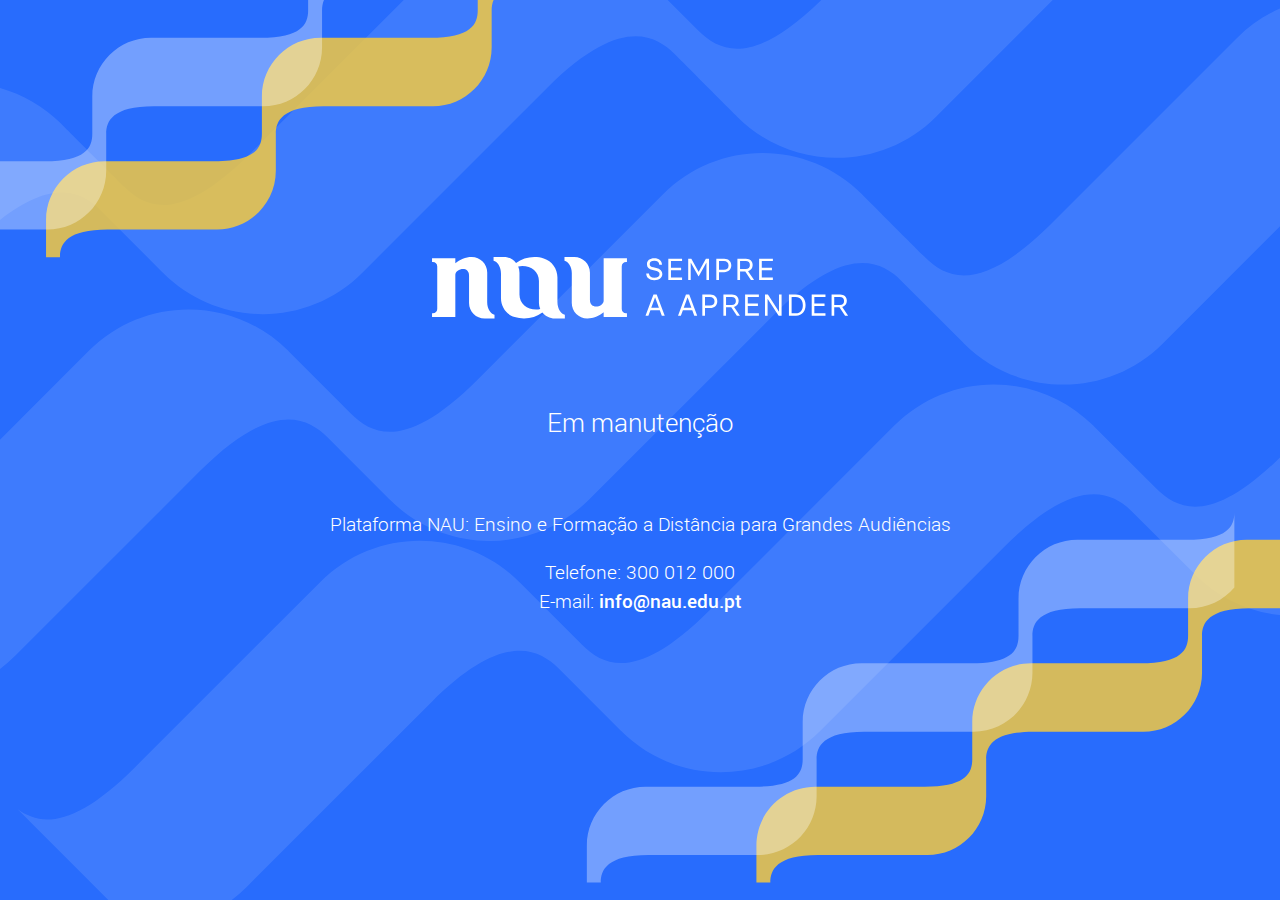
<file: index.html>
<!doctype html>
<html lang="pt">

<head>
    <meta charset="utf-8" />
    <meta name="format-detection" content="telephone=no">
    <title>NAU: Em manutenção</title>
    <link rel="stylesheet" href="styles.css" />
</head>

<body>

    <section>
        <h1>NAU: Sempre a aprender</h1>
        <h2>Em manutenção</h2>
        <p>Plataforma NAU: Ensino e Formação a Distância para Grandes Audiências</p>
        <p>
            <ul>
                <li>Telefone: 300 012 000</li>
                <li>E-mail: <a href="mailto:info@nau.edu.pt">info@nau.edu.pt</a></li>
            </ul>
        </p>
    </section>

</body>

</html>
</file>
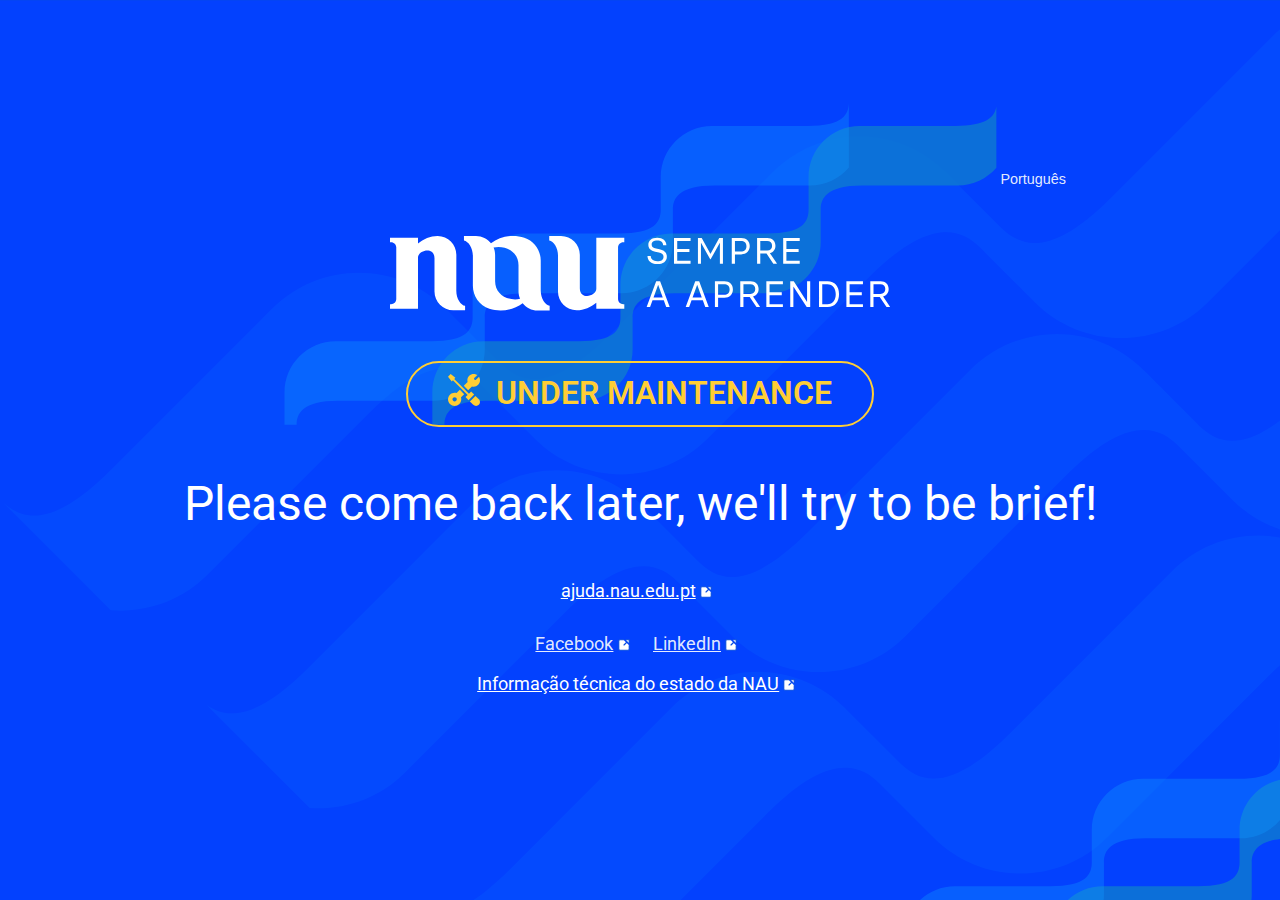
<file: maintenance-site/index.html>
<!doctype html>
<html lang="pt">

<head>
    <meta charset="utf-8" />
    <meta name="format-detection" content="telephone=no">
    <title>NAU: Em manutenção</title>
    <!-- no favicon -->
    <link rel="icon" href="data:;base64,iVBORw0KGgo=">
    <link rel="preconnect" href="https://fonts.gstatic.com">
    <link href="https://fonts.googleapis.com/css2?family=Roboto:wght@400;700&display=swap" rel="stylesheet">
</head>

<script>
    // stores the current language
    let currentLanguage = null;

    // feature toggle. shows or hides the operation details
    const showOpDetails = false;

    const intlTranslations = {
        en: {
            title: "Under maintenance",
            shortmessage: "Please come back later, we'll try to be brief!",
            // shortmessage: 'The NAU is undergoing scheduled maintenance.<br>We promise it will be quick!',
            esttime: "Estimated time",
            // esttime: "From 15:00 on 2025-01-28 and 24:00 on the same day - mainland Portugal time.",
            message: "For additional information, please check out our user knowledge base at",
            langchangemessage: "Mudar língua para Português",
            technicalinfo: "Informação técnica do estado da NAU",
        },
        pt: {
            title: 'Em manutenção',
            shortmessage: "Por favor volte mais tarde, tentaremos ser breves.",
            // shortmessage: 'A NAU encontra-se em manutenção programada.<br>Prometemos que será rápido!',
            esttime: "Tempo estimado",
            // esttime: "Entre as 15:00 do dia 2025-01-28 até às 24:00 do próprio dia - hora de Portugal continental.",
            message: "Para informações adicionais por favor o site de ajuda ao utilizador em",
            langchangemessage: "Change language to English",
            technicalinfo: "Technical information on the state of the NAU",
        }
    };

    const intlElements = ['maintenance-title', 'maintenance-shortmessage', 'maintenance-esttime', 'maintenance-message', 'maintenance-technicalinfo'];

    function transformToSupportedLanguage(lang) {
        const primaryLang = lang.split('-')[0];
        const supportedLangs = Object.keys(intlTranslations);
        return supportedLangs.includes(primaryLang) ? primaryLang : supportedLangs[0];
    }

    function getCookieValue() {
        const cookieLang = decodeURIComponent(document.cookie).split(';').find(cookie => cookie.includes('nau-language-preference'));
        return cookieLang ? cookieLang.split('=')[1] : null;
    }

    function setLanguage(lang) {
        const newLang = transformToSupportedLanguage(lang);
        currentLanguage = newLang;

        document.documentElement.setAttribute('lang', newLang);
        document.title = `NAU: ${intlTranslations[newLang]['title']}`;
        document.getElementById('changeLang').ariaLabel = intlTranslations[newLang]['langchangemessage'];

        intlElements.forEach(function (element) {
            let el = document.getElementById(element);
            el.innerHTML = intlTranslations[newLang][element.split('-')[1]];
        });

    }

    function displayOpDetails() {
        const opDetails = document.getElementById('op-details');
        if (showOpDetails) {
            opDetails.classList.remove('hide');
        } else {
            opDetails.classList.add('hide');
        }
    }

    document.addEventListener("DOMContentLoaded", function () {
        setLanguage(getCookieValue() || navigator.language);

        displayOpDetails();

        const languageSwitcher = document.getElementById('changeLang');

        languageSwitcher.addEventListener('click', function (element) {
            element.preventDefault();
            element.currentTarget.innerHTML = currentLanguage == 'pt' ? 'Português' : 'English';
            let newLanguage = currentLanguage == 'pt' ? 'en' : 'pt';
            setLanguage(newLanguage);
        });
    });
</script>

<style>
    :root {
        --bg-color: #FFF;
        --text-color: #4E4E4E;
        --email-color: white;
        --bg-color-alt: #286cfd;
        --font-size: 62.5%;
        --icon-external: url("[data-uri]");
    }

    body {
        font-family: 'Roboto', Verdana, Geneva, Tahoma, sans-serif;
        background-size: cover;
        background-position: center center;
        background: rgb(7, 76, 225);
        background-image: url("data:image/svg+xml,%3Csvg width='1900' height='1010' style='isolation:isolate' viewBox='0 0 1878.609 998.374' xmlns='http://www.w3.org/2000/svg'%3E%3Cdefs%3E%3CclipPath id='a'%3E%3Crect width='1878.6' height='998.37'/%3E%3C/clipPath%3E%3C/defs%3E%3Cg clip-path='url(%23a)'%3E%3Crect width='1878.6' height='998.37' fill='%23286cfd'/%3E%3Cg fill='%23fff' opacity='.1' style='mix-blend-mode:linear_light'%3E%3Cpath d='m306.12 798.76c33.889 2.451 68.615-9.265 94.499-35.149l159.64-159.64c60.223-60.223 91.302-47.39 109.49-29.199l53.16 53.16 0.953 0.952c47.288 47.289 124.09 47.289 171.38 0l159.64-159.64c60.223-60.223 91.303-47.39 109.49-29.199l53.16 53.16 0.952 0.952c47.289 47.289 124.09 47.289 171.38 0l159.64-159.64c60.223-60.223 91.303-47.39 109.49-29.199l20.312-20.312s-35.07-35.069-53.16-53.16l-0.952-0.952c-47.289-47.288-124.09-47.288-171.38 0l-159.64 159.64c-59.362 59.362-88.809 49.882-109.49 29.198 0 0-35.07-35.069-53.16-53.16l-0.952-0.952c-47.289-47.288-124.09-47.288-171.38 0l-159.64 159.64c-59.362 59.362-88.81 49.882-109.49 29.198l-53.16-53.16-0.952-0.952c-47.289-47.288-124.09-47.288-171.38 0l-159.64 159.64c-51.875 51.875-80.906 51.179-101.21 36.375l102.4 102.4z'/%3E%3Cpath d='m505.41 998.06c33.889 2.451 68.615-9.265 94.498-35.149l159.64-159.64c60.223-60.223 91.303-47.389 109.49-29.198l53.16 53.16 0.952 0.952c47.289 47.289 124.09 47.289 171.38 0l159.64-159.64c60.223-60.223 91.302-47.389 109.49-29.198l53.16 53.16 0.953 0.952c47.288 47.289 124.09 47.289 171.38 0l159.64-159.64c60.223-60.223 91.303-47.389 109.49-29.198l20.312-20.312-53.16-53.16-0.953-0.952c-47.288-47.289-124.09-47.289-171.38 0l-159.64 159.64c-59.362 59.362-88.81 49.882-109.49 29.198l-53.16-53.16-0.952-0.952c-47.289-47.289-124.09-47.289-171.38 0l-159.64 159.64c-59.363 59.362-88.81 49.882-109.49 29.198l-53.16-53.16-0.952-0.952c-47.289-47.289-124.09-47.289-171.38 0l-159.64 159.64c-51.875 51.875-80.905 51.178-101.21 36.374l102.4 102.4z'/%3E%3Cpath d='m109.48 603.23c34.269 2.82 69.513-8.865 95.703-35.055l159.64-159.64c60.223-60.223 91.303-47.389 109.49-29.198l53.16 53.16 0.952 0.952c47.288 47.288 124.09 47.288 171.38 0l159.64-159.64c60.223-60.223 91.303-47.389 109.49-29.198 0 0 35.07 35.069 53.16 53.16l0.952 0.952c47.289 47.288 124.09 47.288 171.38 0l159.64-159.64c60.223-60.223 91.303-47.389 109.49-29.198l20.312-20.312s-35.069-35.07-53.16-53.16l-0.952-0.952c-47.288-47.289-124.09-47.289-171.38-1e-3l-159.64 159.64c-59.363 59.363-88.81 49.883-109.49 29.199l-53.16-53.16-0.952-0.953c-47.289-47.288-124.09-47.288-171.38 1e-3l-159.64 159.64c-59.362 59.363-88.81 49.883-109.49 29.199 0 0-35.069-35.07-53.16-53.16l-0.952-0.952c-47.288-47.289-124.09-47.289-171.38 0l-159.64 159.64c-59.362 59.363-88.81 49.883-109.49 29.199l109.48 109.48z'/%3E%3C/g%3E%3Cpath d='m1597.3 704.81c-9.291 10.74-23.017 17.54-38.316 17.54h-94.361c-35.597 0-40.989 12.979-40.989 23.731v31.422 0.563c0 27.952-22.699 50.651-50.651 50.651h-94.36c-35.597 0-40.99 12.978-40.99 23.731v31.422 0.563c0 27.952-22.699 50.651-50.651 50.651h-94.36c-35.597 0-40.99 12.978-40.99 23.73h-12.006v-31.422-0.563c0-27.951 22.699-50.65 50.651-50.65h94.36c35.088 0 40.99-11.505 40.99-23.731v-31.422-0.563c0-27.952 22.699-50.651 50.651-50.651h94.36c35.088 0 40.99-11.505 40.99-23.731v-31.422-0.563c0-27.952 22.699-50.651 50.651-50.651h94.36c30.663 0 39.037-8.785 40.661-19.16v60.525z' fill='%23ffce35' fill-opacity='.8'/%3E%3Cpath d='m1451.5 704.42c-9.294 10.962-23.164 17.924-38.644 17.924h-94.361c-35.597 0-40.989 12.979-40.989 23.731v31.422 0.563c0 27.952-22.7 50.651-50.651 50.651h-94.361c-35.597 0-40.989 12.978-40.989 23.731v31.422 0.563c0 27.952-22.7 50.651-50.651 50.651h-94.361c-35.597 0-40.989 12.978-40.989 23.73h-12.006v-31.422-0.563c0-27.951 22.699-50.65 50.65-50.65h94.361c35.088 0 40.989-11.505 40.989-23.731v-31.422-0.563c0-27.952 22.699-50.651 50.651-50.651h94.361c35.088 0 40.989-11.505 40.989-23.731v-31.422-0.563c0-27.952 22.699-50.651 50.651-50.651h94.361c35.088 0 40.989-11.504 40.989-23.73v64.711z' fill='%23fff' fill-opacity='.35'/%3E%3Cpath d='m985.14 165.81c-9.291 10.74-23.017 17.54-38.316 17.54h-94.361c-35.597 0-40.989 12.979-40.989 23.731v31.422 0.563c0 27.952-22.699 50.651-50.651 50.651h-94.361c-35.597 0-40.989 12.978-40.989 23.731v31.422 0.563c0 27.952-22.699 50.651-50.651 50.651h-94.361c-35.597 0-40.989 12.978-40.989 23.73h-12.006v-31.422-0.563c0-27.951 22.699-50.65 50.651-50.65h94.36c35.088 0 40.99-11.505 40.99-23.731v-31.422-0.563c0-27.952 22.699-50.651 50.65-50.651h94.361c35.088 0 40.99-11.505 40.99-23.731v-31.422-0.563c0-27.952 22.699-50.651 50.65-50.651h94.361c30.662 0 39.036-8.785 40.661-19.16v60.525z' fill='%23ffce35' fill-opacity='.8'/%3E%3Cpath d='m839.31 165.42c-9.294 10.962-23.164 17.924-38.645 17.924h-94.36c-35.597 0-40.99 12.979-40.99 23.731v31.422 0.563c0 27.952-22.699 50.651-50.651 50.651h-94.36c-35.597 0-40.99 12.978-40.99 23.731v31.422 0.563c0 27.952-22.699 50.651-50.65 50.651h-94.361c-35.597 0-40.99 12.978-40.99 23.73h-12.006v-31.422-0.563c0-27.951 22.699-50.65 50.651-50.65h94.361c35.088 0 40.989-11.505 40.989-23.731v-31.422-0.563c0-27.952 22.699-50.651 50.651-50.651h94.361c35.088 0 40.989-11.505 40.989-23.731v-31.422-0.563c0-27.952 22.699-50.651 50.651-50.651h94.361c35.088 0 40.989-11.504 40.989-23.73v64.711z' fill='%23fff' fill-opacity='.35'/%3E%3C/g%3E%3C/svg%3E");
        background-blend-mode: overlay;
        font-size: var(--font-size);
        color: var(--bg-color);
        display: flex;
        justify-content: center;
        align-items: center;
        margin: 0;
        padding: 0;
        height: 98vh;
    }

    .container {
        text-align: center;
        max-width: 1180px;
    }

    @media (min-width: 1020px) {
        section {
            min-width: 960px;
        }
    }

    .logo {
        max-width: 500px;
        display: inline-block;
        margin: 3rem 1rem;
    }

    .message {
        font-size: 3rem;
    }

    h1 {
        display: flex;
        justify-content: center;
        font-size: 2rem;
        text-transform: uppercase;
        font-weight: 600;
        color: #ffce35;
        border: 2px solid #ffce35;
        max-width: 400px;
        border-radius: 50px;
        padding: 0.1em 1em;
        margin: 0 auto;
    }

    h1 span {
        margin: 0.5rem;
    }

    #op-details {
        background-color: rgba(255, 255, 255, 0.9);
        display: inline-block;
        color: var(--bg-color-alt);
        padding: 1.5rem 3rem;
        border-radius: 15px;
        box-shadow: 0px 5px 12px #0639a8;
        font-size: 1.5rem;
    }

    .hide {
        display: none !important;
    }

    .contacts {
        font-size: 0.9rem;
        color: var(--text-color);
    }

    .contacts a {
        color: var(--text-color);
    }

    .contacts a:hover {
        color: var(--text-color);
        text-decoration-color: var(--bg-color-alt);
    }

    .website {
        font-size: 1.15rem;
        color: var(--email-color);
    }

    .website a {
        color: var(--email-color);
    }

    .email,
    .status {
        font-size: 1.15rem;
        color: var(--email-color);
    }

    .email a,
    .status a {
        color: var(--email-color);
    }

    .email a:hover,
    .status a:hover {
        color: #ffce35;
        text-decoration-color: #ffce35;
    }

    .social {
        width: 100%;
        display: flex;
        justify-content: center;
        margin-block-start: 2rem;
    }

    .social ul {
        list-style: none;
        padding: 0;
        margin: 0;
        display: flex;
        justify-content: center;
    }

    .social a {
        font-size: 1.15rem;
        padding: 1rem 0.5rem;
        color: rgba(255, 255, 255, 0.9);
    }

    .status a:after,
    .website a:after,
    .social a:after {
        content: '';
        margin-inline: 0.2rem 0.4rem;
        background-repeat: no-repeat;
        background-size: 14px 14px;
        display: inline-block;
        vertical-align: middle;
        width: 14px;
        height: 14px;
        background-image: var(--icon-external);
        color: white;
    }

    .social a:hover {
        color: #ffce35;
    }

    .lang-options {
        text-align: right;
        padding: 0 3rem;
    }

    .change-lang-link {
        font-size: 0.9rem;
        cursor: pointer;
        background: none;
        border: none;
        color: rgba(255, 255, 255, 0.9);
    }

    .change-lang-link:hover {
        color: #ffce35;
        text-decoration: underline;
    }
</style>

<body>
    <div class="container" aria-live="polite">
        <div class="lang-options">
            <button id="changeLang" class="change-lang-link" aria-label="Mudar língua para Português">Português</button>
        </div>
        <section>
            <span class="logo">
                <svg style="isolation:isolate" viewBox="0 0 500 75" xmlns="http://www.w3.org/2000/svg" width="500"
                    title="Logo da plataforma NAU">
                    <path
                        d="m257.47 20.014h3.281c0.181 3.194 2.429 5.151 6.478 5.151 4.092 0 6.295-1.463 6.295-4.499 0-2.496-1.799-3.598-4.586-4.182l-3.756-0.811c-4.453-0.943-6.837-3.013-6.837-6.947 0-4.34 3.239-7.063 8.929-7.063 5.51 0 9.13 3.081 9.153 7.648h-3.284c-0.158-2.79-1.98-4.702-5.959-4.702-3.307 0-5.509 1.214-5.509 4.117 0 2.09 1.663 3.237 4.385 3.821l3.485 0.743c4.79 0.991 7.309 3.465 7.309 7.399 0 4.588-3.689 7.399-9.625 7.399-6.252 0-9.604-3.217-9.759-8.074zm26.557-18.012h16.551v2.946h-13.357v8.051h12.211v2.945h-12.211v8.905h13.357v2.902h-16.551v-25.749zm23.905 0h3.778l8.681 15.696h0.156l8.681-15.696h3.71v25.749h-3.058v-20.646h-0.158l-9.108 16.238h-0.381l-9.107-16.348h-0.158v20.756h-3.036v-25.749zm33.823 0h9.489c5.263 0 8.5 3.35 8.5 8.117 0 4.925-3.305 8.276-8.5 8.276h-6.298v9.334h-3.191v-25.727zm9.084 13.471c3.576 0 5.6-1.867 5.6-5.332 0-3.304-2.137-5.216-5.6-5.216h-5.893v10.548h5.893zm35.959 11.894v0.362h-3.485l-6.77-10.189h-6.252v10.189h-3.194v-25.727h10.187c5.263 0 8.164 3.35 8.164 7.713 0 3.823-2.203 6.475-5.555 7.421l6.905 10.231zm-16.507-12.75h6.814c3.237 0 4.993-1.776 4.993-4.857 0-3.013-1.776-4.812-4.993-4.812h-6.814v9.669zm22.892-12.615h16.551v2.946h-13.335v8.051h12.211v2.945h-12.211v8.905h13.335v2.902h-16.551v-25.749zm-113.56 68.722v0.361h-3.418l-2.428-6.723h-11.245l-2.452 6.723h-3.349v-0.361l9.444-25.365h3.936l9.512 25.365zm-6.88-9.243l-4.521-12.569h-0.158l-4.519 12.569h9.198zm45.919 9.243v0.361h-3.418l-2.428-6.723h-11.245l-2.429 6.723h-3.349v-0.361l9.443-25.365h3.937l9.489 25.365zm-6.88-9.243l-4.521-12.569h-0.158l-4.519 12.569h9.198zm13.132-16.145h9.491c5.261 0 8.5 3.35 8.5 8.119 0 4.923-3.306 8.275-8.5 8.275h-6.297v9.333h-3.194v-25.727zm9.085 13.471c3.575 0 5.6-1.867 5.6-5.332 0-3.304-2.136-5.216-5.6-5.216h-5.891v10.548h5.891zm35.958 11.917v0.361h-3.485l-6.769-10.188h-6.25v10.188h-3.194v-25.749h10.186c5.262 0 8.164 3.35 8.164 7.713 0 3.823-2.205 6.478-5.555 7.421l6.903 10.254zm-16.504-12.773h6.812c3.239 0 4.992-1.776 4.992-4.857 0-3.013-1.776-4.812-4.992-4.812h-6.812v9.669zm22.891-12.615h16.552v2.946h-13.335v8.051h12.211v2.946h-12.211v8.904h13.335v2.902h-16.552v-25.749zm23.905 0h3.508l13.157 20.486h0.155v-20.486h3.149v25.749h-3.53l-13.154-20.374h-0.158v20.374h-3.127v-25.749zm28.785 0h8.523c7.331 0 11.469 5.149 11.469 12.864 0 7.173-3.779 12.863-11.469 12.863h-8.523v-25.727zm8.207 22.847c5.916 0 8.5-4.587 8.5-9.961 0-5.331-2.561-9.94-8.5-9.94h-4.99v19.901h4.99zm19.161-22.847h16.551v2.946h-13.357v8.051h12.211v2.946h-12.211v8.904h13.357v2.902h-16.551v-25.749zm43.605 25.388v0.361h-3.487l-6.769-10.188h-6.25v10.188h-3.194v-25.749h10.186c5.264 0 8.164 3.35 8.164 7.713 0 3.823-2.205 6.478-5.555 7.421l6.905 10.254zm-16.506-12.773h6.814c3.237 0 4.99-1.776 4.99-4.857 0-3.013-1.776-4.812-4.99-4.812h-6.814v9.669zm-315.53-2.338c0 10.322 8.32 18.687 18.666 18.687h0.201c7.085 0 14.191-3.104 19.475-7.532v5.868h27.999v-4.498h-1.059c-2.877 0-5.193-2.316-5.193-5.194v-51.588c0-2.878 2.316-5.194 5.193-5.194h1.059v-4.521h-27.999v51.184c0 7.555-16.484 11.559-16.484-0.697v-33.261c0-10.389-8.41-18.799-18.8-18.799h-0.203-11.604v4.453c4.318 0.921 8.794 6.97 8.794 15.224l-0.045 35.868zm-101.62-36.859c0-10.321-8.32-18.686-18.664-18.686h-0.203c-7.083 0-14.189 3.103-19.475 7.534v-5.961h-27.997v4.521h1.056c2.88 0 5.196 2.316 5.196 5.194v51.588c0 2.878-2.316 5.194-5.196 5.194h-1.056v4.521h27.997v-51.092c0-7.557 16.484-11.559 16.484 0.697v33.259c0 10.389 8.432 18.799 18.799 18.799h0.204 11.603v-4.451c-4.318-0.923-8.793-6.972-8.793-15.224l0.045-35.893zm84.398 35.667v-29.796c0-10.367-6.566-19.768-16.461-22.894-3.553-1.124-7.331-1.731-11.266-1.731-8.254 0-15.876 2.7-22.038 7.263 0.045 0.068 0.045 0.068 0 0-3.51-4.43-8.907-7.263-14.978-7.263h-0.224-11.829v4.521c4.385 0.943 8.927 7.083 8.927 15.448v29.798c0 10.39 6.568 19.766 16.461 22.892 3.555 1.124 7.331 1.731 11.245 1.731 8.254 0 15.899-2.72 22.061-7.263 3.507 4.408 8.881 7.263 14.953 7.263h0.226 11.829v-4.519c-4.363-0.946-8.906-7.085-8.906-15.45zm-20.712 8.343c-1.573 0.406-3.238 0.629-4.947 0.629-11.019 0-19.969-7.15-19.969-18.17v-26.13c0-2.654-0.539-5.173-1.53-7.489 1.575-0.404 3.239-0.63 4.947-0.63 11.02 0 19.971 7.151 19.971 18.17v26.133c0 2.674 0.562 5.216 1.551 7.509 0 0 0-0.022-0.023-0.022z"
                        fill="#fff" fill-rule="evenodd" />
                </svg>
            </span>
            <h1><span>
                    <svg fill="#ffce35" height="32" width="32" viewBox="0 0 512.013 512.013"
                        xmlns="http://www.w3.org/2000/svg">
                        <g>
                            <path
                                d="m369.871 280.394-34.14 34.141-.001-.001-235.826-235.827 18.124-18.124-75.151-60.569-42.877 42.877 60.569 75.15 18.125-18.124 235.827 235.827-34.141 34.141 48.69 48.689 89.49-89.49z" />
                            <path
                                d="m439.773 350.297-89.49 89.49 53.692 53.692c11.952 11.952 27.843 18.534 44.746 18.534 16.902 0 32.793-6.582 44.745-18.534 24.672-24.673 24.672-64.817 0-89.49z" />
                        </g>
                        <path
                            d="m259.136 322.785-69.9-69.9-51.176 51.169c-37.59-11.78-78.61-1.94-106.9 26.36-20.09 20.09-31.16 46.799-31.16 75.22 0 28.41 11.07 55.13 31.16 75.22 20.74 20.74 47.98 31.11 75.22 31.11s54.49-10.37 75.22-31.11c28.3-28.29 38.14-69.31 26.36-106.9zm-128.406 107.188c-13.45 13.45-35.25 13.45-48.69 0-13.45-13.44-13.45-35.24 0-48.69 13.44-13.44 35.24-13.44 48.69 0 13.44 13.45 13.44 35.251 0 48.69z" />
                        <g>
                            <path
                                d="m505.04 64.163-8.36-21.35-53.67 53.67-21.67-5.81-5.81-21.67 53.67-53.66-21.35-8.37c-37.43-14.66-79.97-5.78-108.38 22.63-26.02 26.02-35.66 63.91-25.82 98.86l-60.777 60.784 69.9 69.9 60.777-60.784c9.02 2.54 18.22 3.78 27.37 3.78 26.33-.01 52.18-10.29 71.49-29.6 28.41-28.409 37.29-70.949 22.63-108.38z" />
                        </g>
                    </svg>
                </span><span id="maintenance-title">Em manutenção</span></h1>
            <p id="maintenance-shortmessage" class="message" style="display:block;">Estamos a atualizar a plataforma
                NAU.<br>Prometemos que vai ser rápido!</p>
            <!-- Operation detail box -->
            <div id="op-details">
                <span class="eta">
                    <svg width="16" height="16" fill="#286cfd" version="1.1" xmlns="http://www.w3.org/2000/svg"
                        xmlns:xlink="http://www.w3.org/1999/xlink" x="0px" y="0px" viewBox="0 0 512 512"
                        style="enable-background:new 0 0 512 512;" xml:space="preserve">
                        <g>
                            <g>
                                <g>
                                    <path
                                        d="M426.667,102.99V58.066C439.358,50.667,448,37.059,448,21.333V10.667C448,4.771,443.229,0,437.333,0H74.667
				C68.771,0,64,4.771,64,10.667v10.667c0,15.725,8.642,29.333,21.333,36.733v44.923c0,42.271,18.021,82.729,49.438,111L181.448,256
				l-46.677,42.01c-31.417,28.271-49.438,68.729-49.438,111v44.923C72.642,461.333,64,474.941,64,490.667v10.667
				C64,507.229,68.771,512,74.667,512h362.667c5.896,0,10.667-4.771,10.667-10.667v-10.667c0-15.725-8.642-29.333-21.333-36.733
				V409.01c0-42.271-18.021-82.729-49.438-111L330.552,256l46.677-42.01C408.646,185.719,426.667,145.26,426.667,102.99z
				 M348.688,182.281l-64.292,57.865c-4.5,4.042-7.063,9.802-7.063,15.854s2.563,11.813,7.063,15.854l64.292,57.865
				C371.125,349.917,384,378.823,384,409.01V448h-26.672l-92.797-123.729c-4.021-5.375-13.042-5.375-17.063,0L154.672,448H128
				v-38.99c0-30.188,12.875-59.094,35.313-79.292l64.292-57.865c4.5-4.042,7.063-9.802,7.063-15.854s-2.563-11.813-7.063-15.854
				l-64.292-57.865C140.875,162.083,128,133.177,128,102.99V64h256v38.99C384,133.177,371.125,162.083,348.688,182.281z" />
                                    <path d="M329.521,149.333H182.469c-4.219,0-8.042,2.49-9.75,6.344c-1.708,3.865-0.99,8.365,1.854,11.49l74.271,68.521
				c2.031,1.844,4.594,2.76,7.156,2.76s5.125-0.917,7.156-2.76l74.26-68.521c2.844-3.125,3.563-7.625,1.854-11.49
				C337.563,151.823,333.74,149.333,329.521,149.333z" />
                                </g>
                            </g>
                        </g>
                    </svg>
                    <span id="maintenance-esttime"></span>
                <div class="contacts">
                    <p><span id="maintenance-message"></span> <a
                            href="https://ajuda.nau.edu.pt" target="_blank">ajuda.nau.edu.pt</a></p>
                </div>
            </div>
        </section>
        <p class="website"><a href="https://ajuda.nau.edu.pt" aria-label="NAU Wiki">ajuda.nau.edu.pt</a></p>
        <section class="social">
            <ul>
                <li>
                    <a class="facebook-link" href="https://www.facebook.com/plataformanau/" target="_blank">Facebook</a>
                </li>
                <li>
                    <a class="twitter-link" href="https://www.linkedin.com/company/plataformanau/" target="_blank">LinkedIn</a>
                </li>
            </ul>
        </section>
        <p class="status">
            <a target="_blank" href="https://status.nau.edu.pt" id="maintenance-technicalinfo">Informação técnica do estado da NAU</a>
        </p>
    </div>
</body>

</html>
</file>
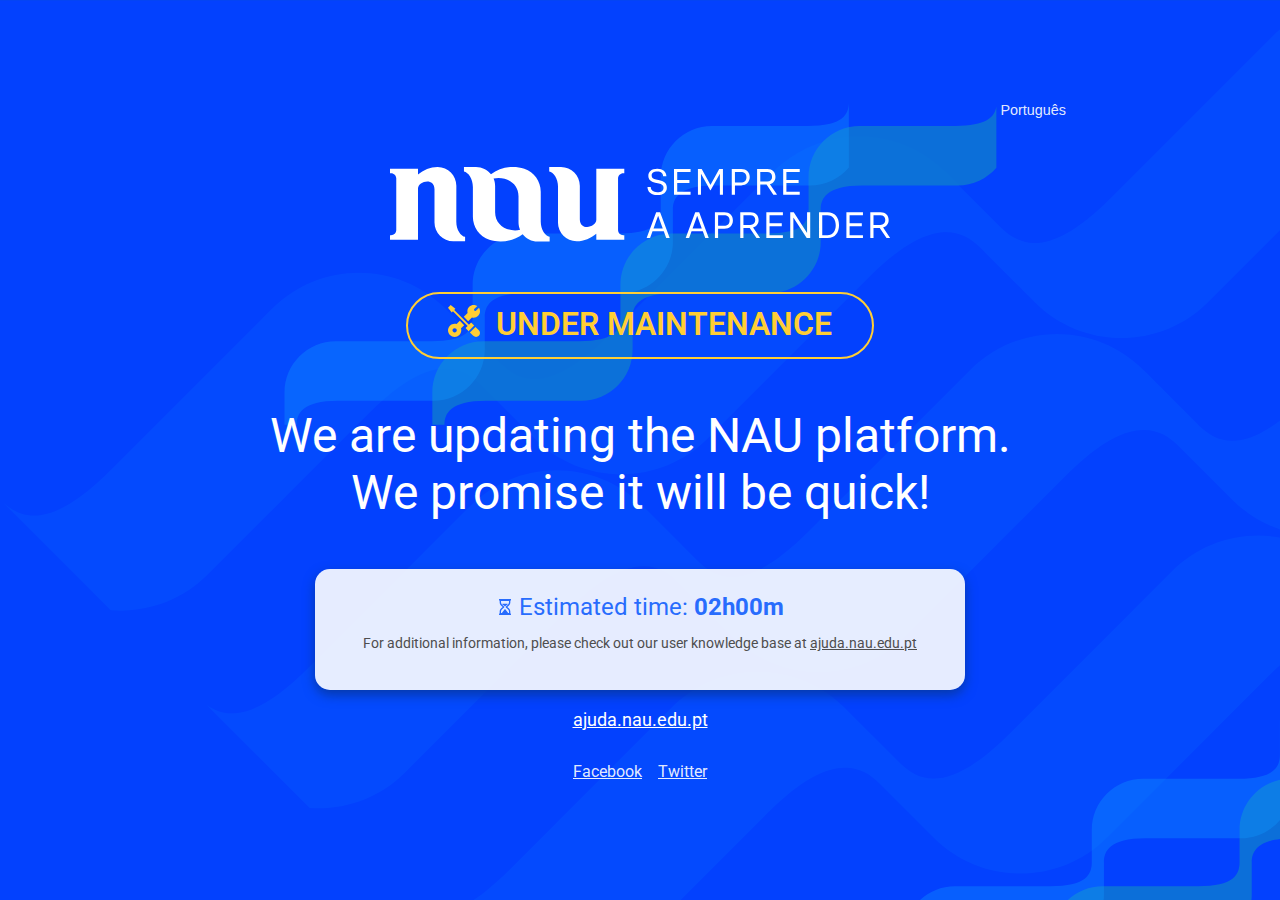
<file: site/index.html>
<!doctype html>
<html lang="pt">

<head>
    <meta charset="utf-8" />
    <meta name="format-detection" content="telephone=no">
    <title>NAU: Em manutenção</title>
    <!-- no favicon -->
    <link rel="icon" href="data:;base64,iVBORw0KGgo=">
    <link rel="preconnect" href="https://fonts.gstatic.com">
    <link href="https://fonts.googleapis.com/css2?family=Roboto:wght@400;700&display=swap" rel="stylesheet">
</head>

<script>
    // stores the current language
    let currentLanguage = null;

    // feature toggle. shows or hides the operation details
    const showOpDetails = true;

    const intlTranslations = {
        en: {
            title: 'Under maintenance',
            shortmessage: 'We are updating the NAU platform.<br>We promise it will be quick!',
            esttime: 'Estimated time',
            message: 'For additional information, please check out our user knowledge base at',
            langchangemessage: 'Mudar língua para Português'
        },
        pt: {
            title: 'Em manutenção',
            shortmessage: 'Estamos a atualizar a plataforma NAU.<br>Prometemos que será rápido!',
            esttime: 'Tempo estimado',
            message: 'Para informações adicionais por favor o site de ajuda ao utilizador em',
            langchangemessage: 'Change language to English'
        }
    };

    const intlElements = ['maintenance-title', 'maintenance-shortmessage', 'maintenance-esttime', 'maintenance-message'];

    function getNavigatorLanguage() {
        return navigator.language.split('-')[0] == 'pt' ? 'pt' : 'en';
    }

    function getCookieValue() {
        let cookieLang = decodeURIComponent(document.cookie).split(';').find(cookie => cookie.includes('nau-language-preference'));
        return cookieLang ? cookieLang.split('=')[1] : null;
    }

    function setLanguage(lang) {
        currentLanguage = lang;

        document.documentElement.setAttribute('lang', lang);
        document.title = `NAU: ${intlTranslations[lang]['title']}`;
        document.getElementById('changeLang').ariaLabel = intlTranslations[lang]['langchangemessage'];

        intlElements.forEach(function (element) {
            let el = document.getElementById(element);
            el.innerHTML = intlTranslations[lang][element.split('-')[1]];
        });

    }

    function displayOpDetails() {
        const opDetails = document.getElementById('op-details');
        if (showOpDetails) {
            opDetails.classList.remove('hide');
        } else {
            opDetails.classList.add('hide');
        }
    }

    document.addEventListener("DOMContentLoaded", function () {
        setLanguage(getCookieValue() || getNavigatorLanguage());

        displayOpDetails();

        const languageSwitcher = document.getElementById('changeLang');

        languageSwitcher.addEventListener('click', function (element) {
            element.preventDefault();
            element.currentTarget.innerHTML = currentLanguage == 'pt' ? 'Português' : 'English';
            let newLanguage = currentLanguage == 'pt' ? 'en' : 'pt';
            setLanguage(newLanguage);
        });
    });
</script>

<style>
    :root {
        --bg-color: #FFF;
        --text-color: #4E4E4E;
        --email-color: white;
        --bg-color-alt: #286cfd;
        --font-size: 62.5%;
    }

    body {
        font-family: 'Roboto', Verdana, Geneva, Tahoma, sans-serif;
        background-size: cover;
        background-position: center center;
        background: rgb(7, 76, 225);
        background-image: url("data:image/svg+xml,%3Csvg width='1900' height='1010' style='isolation:isolate' viewBox='0 0 1878.609 998.374' xmlns='http://www.w3.org/2000/svg'%3E%3Cdefs%3E%3CclipPath id='a'%3E%3Crect width='1878.6' height='998.37'/%3E%3C/clipPath%3E%3C/defs%3E%3Cg clip-path='url(%23a)'%3E%3Crect width='1878.6' height='998.37' fill='%23286cfd'/%3E%3Cg fill='%23fff' opacity='.1' style='mix-blend-mode:linear_light'%3E%3Cpath d='m306.12 798.76c33.889 2.451 68.615-9.265 94.499-35.149l159.64-159.64c60.223-60.223 91.302-47.39 109.49-29.199l53.16 53.16 0.953 0.952c47.288 47.289 124.09 47.289 171.38 0l159.64-159.64c60.223-60.223 91.303-47.39 109.49-29.199l53.16 53.16 0.952 0.952c47.289 47.289 124.09 47.289 171.38 0l159.64-159.64c60.223-60.223 91.303-47.39 109.49-29.199l20.312-20.312s-35.07-35.069-53.16-53.16l-0.952-0.952c-47.289-47.288-124.09-47.288-171.38 0l-159.64 159.64c-59.362 59.362-88.809 49.882-109.49 29.198 0 0-35.07-35.069-53.16-53.16l-0.952-0.952c-47.289-47.288-124.09-47.288-171.38 0l-159.64 159.64c-59.362 59.362-88.81 49.882-109.49 29.198l-53.16-53.16-0.952-0.952c-47.289-47.288-124.09-47.288-171.38 0l-159.64 159.64c-51.875 51.875-80.906 51.179-101.21 36.375l102.4 102.4z'/%3E%3Cpath d='m505.41 998.06c33.889 2.451 68.615-9.265 94.498-35.149l159.64-159.64c60.223-60.223 91.303-47.389 109.49-29.198l53.16 53.16 0.952 0.952c47.289 47.289 124.09 47.289 171.38 0l159.64-159.64c60.223-60.223 91.302-47.389 109.49-29.198l53.16 53.16 0.953 0.952c47.288 47.289 124.09 47.289 171.38 0l159.64-159.64c60.223-60.223 91.303-47.389 109.49-29.198l20.312-20.312-53.16-53.16-0.953-0.952c-47.288-47.289-124.09-47.289-171.38 0l-159.64 159.64c-59.362 59.362-88.81 49.882-109.49 29.198l-53.16-53.16-0.952-0.952c-47.289-47.289-124.09-47.289-171.38 0l-159.64 159.64c-59.363 59.362-88.81 49.882-109.49 29.198l-53.16-53.16-0.952-0.952c-47.289-47.289-124.09-47.289-171.38 0l-159.64 159.64c-51.875 51.875-80.905 51.178-101.21 36.374l102.4 102.4z'/%3E%3Cpath d='m109.48 603.23c34.269 2.82 69.513-8.865 95.703-35.055l159.64-159.64c60.223-60.223 91.303-47.389 109.49-29.198l53.16 53.16 0.952 0.952c47.288 47.288 124.09 47.288 171.38 0l159.64-159.64c60.223-60.223 91.303-47.389 109.49-29.198 0 0 35.07 35.069 53.16 53.16l0.952 0.952c47.289 47.288 124.09 47.288 171.38 0l159.64-159.64c60.223-60.223 91.303-47.389 109.49-29.198l20.312-20.312s-35.069-35.07-53.16-53.16l-0.952-0.952c-47.288-47.289-124.09-47.289-171.38-1e-3l-159.64 159.64c-59.363 59.363-88.81 49.883-109.49 29.199l-53.16-53.16-0.952-0.953c-47.289-47.288-124.09-47.288-171.38 1e-3l-159.64 159.64c-59.362 59.363-88.81 49.883-109.49 29.199 0 0-35.069-35.07-53.16-53.16l-0.952-0.952c-47.288-47.289-124.09-47.289-171.38 0l-159.64 159.64c-59.362 59.363-88.81 49.883-109.49 29.199l109.48 109.48z'/%3E%3C/g%3E%3Cpath d='m1597.3 704.81c-9.291 10.74-23.017 17.54-38.316 17.54h-94.361c-35.597 0-40.989 12.979-40.989 23.731v31.422 0.563c0 27.952-22.699 50.651-50.651 50.651h-94.36c-35.597 0-40.99 12.978-40.99 23.731v31.422 0.563c0 27.952-22.699 50.651-50.651 50.651h-94.36c-35.597 0-40.99 12.978-40.99 23.73h-12.006v-31.422-0.563c0-27.951 22.699-50.65 50.651-50.65h94.36c35.088 0 40.99-11.505 40.99-23.731v-31.422-0.563c0-27.952 22.699-50.651 50.651-50.651h94.36c35.088 0 40.99-11.505 40.99-23.731v-31.422-0.563c0-27.952 22.699-50.651 50.651-50.651h94.36c30.663 0 39.037-8.785 40.661-19.16v60.525z' fill='%23ffce35' fill-opacity='.8'/%3E%3Cpath d='m1451.5 704.42c-9.294 10.962-23.164 17.924-38.644 17.924h-94.361c-35.597 0-40.989 12.979-40.989 23.731v31.422 0.563c0 27.952-22.7 50.651-50.651 50.651h-94.361c-35.597 0-40.989 12.978-40.989 23.731v31.422 0.563c0 27.952-22.7 50.651-50.651 50.651h-94.361c-35.597 0-40.989 12.978-40.989 23.73h-12.006v-31.422-0.563c0-27.951 22.699-50.65 50.65-50.65h94.361c35.088 0 40.989-11.505 40.989-23.731v-31.422-0.563c0-27.952 22.699-50.651 50.651-50.651h94.361c35.088 0 40.989-11.505 40.989-23.731v-31.422-0.563c0-27.952 22.699-50.651 50.651-50.651h94.361c35.088 0 40.989-11.504 40.989-23.73v64.711z' fill='%23fff' fill-opacity='.35'/%3E%3Cpath d='m985.14 165.81c-9.291 10.74-23.017 17.54-38.316 17.54h-94.361c-35.597 0-40.989 12.979-40.989 23.731v31.422 0.563c0 27.952-22.699 50.651-50.651 50.651h-94.361c-35.597 0-40.989 12.978-40.989 23.731v31.422 0.563c0 27.952-22.699 50.651-50.651 50.651h-94.361c-35.597 0-40.989 12.978-40.989 23.73h-12.006v-31.422-0.563c0-27.951 22.699-50.65 50.651-50.65h94.36c35.088 0 40.99-11.505 40.99-23.731v-31.422-0.563c0-27.952 22.699-50.651 50.65-50.651h94.361c35.088 0 40.99-11.505 40.99-23.731v-31.422-0.563c0-27.952 22.699-50.651 50.65-50.651h94.361c30.662 0 39.036-8.785 40.661-19.16v60.525z' fill='%23ffce35' fill-opacity='.8'/%3E%3Cpath d='m839.31 165.42c-9.294 10.962-23.164 17.924-38.645 17.924h-94.36c-35.597 0-40.99 12.979-40.99 23.731v31.422 0.563c0 27.952-22.699 50.651-50.651 50.651h-94.36c-35.597 0-40.99 12.978-40.99 23.731v31.422 0.563c0 27.952-22.699 50.651-50.65 50.651h-94.361c-35.597 0-40.99 12.978-40.99 23.73h-12.006v-31.422-0.563c0-27.951 22.699-50.65 50.651-50.65h94.361c35.088 0 40.989-11.505 40.989-23.731v-31.422-0.563c0-27.952 22.699-50.651 50.651-50.651h94.361c35.088 0 40.989-11.505 40.989-23.731v-31.422-0.563c0-27.952 22.699-50.651 50.651-50.651h94.361c35.088 0 40.989-11.504 40.989-23.73v64.711z' fill='%23fff' fill-opacity='.35'/%3E%3C/g%3E%3C/svg%3E");
        background-blend-mode: overlay;
        font-size: var(--font-size);
        color: var(--bg-color);
        display: flex;
        justify-content: center;
        align-items: center;
        margin: 0;
        padding: 0;
        height: 98vh;
    }

    .container {
        text-align: center;
        max-width: 1180px;
    }

    @media (min-width: 1020px) {
        section {
            min-width: 960px;
        }
    }

    .logo {
        max-width: 500px;
        display: inline-block;
        margin: 3rem 1rem;
    }

    .message {
        font-size: 3rem;
    }

    h1 {
        display: flex;
        justify-content: center;
        font-size: 2rem;
        text-transform: uppercase;
        font-weight: 600;
        color: #ffce35;
        border: 2px solid #ffce35;
        max-width: 400px;
        border-radius: 50px;
        padding: 0.1em 1em;
        margin: 0 auto;
    }

    h1 span {
        margin: 0.5rem;
    }

    #op-details {
        background-color: rgba(255, 255, 255, 0.9);
        display: inline-block;
        color: var(--bg-color-alt);
        padding: 1.5rem 3rem;
        border-radius: 15px;
        box-shadow: 0px 5px 12px #0639a8;
        font-size: 1.5rem;
    }

    .hide {
        display: none !important;
    }

    .contacts {
        font-size: 0.9rem;
        color: var(--text-color);
    }

    .contacts a {
        color: var(--text-color);
    }

    .contacts a:hover {
        color: var(--text-color);
        text-decoration-color: var(--bg-color-alt);
    }

    .website {
        font-size: 1.15rem;
        color: var(--email-color);
    }

    .website a {
        color: var(--email-color);
    }

    .email a:hover {
        color: #ffce35;
        text-decoration-color: #ffce35;
    }

    .social {
        width: 100%;
        display: flex;
        justify-content: center;
        margin-block-start: 2rem;
    }

    .social ul {
        list-style: none;
        padding: 0;
        margin: 0;
        display: flex;
        justify-content: center;
    }

    .social a {
        font-size: 1rem;
        padding: 1rem 0.5rem;
        color: rgba(255, 255, 255, 0.9);
    }

    .social a:hover {
        color: #ffce35;
    }

    .lang-options {
        text-align: right;
        padding: 0 3rem;
    }

    .change-lang-link {
        font-size: 0.9rem;
        cursor: pointer;
        background: none;
        border: none;
        color: rgba(255, 255, 255, 0.9);
    }

    .change-lang-link:hover {
        color: #ffce35;
        text-decoration: underline;
    }
</style>

<body>
    <div class="container" aria-live="polite">
        <div class="lang-options">
            <button id="changeLang" class="change-lang-link" aria-label="Mudar língua para Português">Português</button>
        </div>
        <section>
            <span class="logo">
                <svg style="isolation:isolate" viewBox="0 0 500 75" xmlns="http://www.w3.org/2000/svg" width="500"
                    title="Logo da plataforma NAU">
                    <path
                        d="m257.47 20.014h3.281c0.181 3.194 2.429 5.151 6.478 5.151 4.092 0 6.295-1.463 6.295-4.499 0-2.496-1.799-3.598-4.586-4.182l-3.756-0.811c-4.453-0.943-6.837-3.013-6.837-6.947 0-4.34 3.239-7.063 8.929-7.063 5.51 0 9.13 3.081 9.153 7.648h-3.284c-0.158-2.79-1.98-4.702-5.959-4.702-3.307 0-5.509 1.214-5.509 4.117 0 2.09 1.663 3.237 4.385 3.821l3.485 0.743c4.79 0.991 7.309 3.465 7.309 7.399 0 4.588-3.689 7.399-9.625 7.399-6.252 0-9.604-3.217-9.759-8.074zm26.557-18.012h16.551v2.946h-13.357v8.051h12.211v2.945h-12.211v8.905h13.357v2.902h-16.551v-25.749zm23.905 0h3.778l8.681 15.696h0.156l8.681-15.696h3.71v25.749h-3.058v-20.646h-0.158l-9.108 16.238h-0.381l-9.107-16.348h-0.158v20.756h-3.036v-25.749zm33.823 0h9.489c5.263 0 8.5 3.35 8.5 8.117 0 4.925-3.305 8.276-8.5 8.276h-6.298v9.334h-3.191v-25.727zm9.084 13.471c3.576 0 5.6-1.867 5.6-5.332 0-3.304-2.137-5.216-5.6-5.216h-5.893v10.548h5.893zm35.959 11.894v0.362h-3.485l-6.77-10.189h-6.252v10.189h-3.194v-25.727h10.187c5.263 0 8.164 3.35 8.164 7.713 0 3.823-2.203 6.475-5.555 7.421l6.905 10.231zm-16.507-12.75h6.814c3.237 0 4.993-1.776 4.993-4.857 0-3.013-1.776-4.812-4.993-4.812h-6.814v9.669zm22.892-12.615h16.551v2.946h-13.335v8.051h12.211v2.945h-12.211v8.905h13.335v2.902h-16.551v-25.749zm-113.56 68.722v0.361h-3.418l-2.428-6.723h-11.245l-2.452 6.723h-3.349v-0.361l9.444-25.365h3.936l9.512 25.365zm-6.88-9.243l-4.521-12.569h-0.158l-4.519 12.569h9.198zm45.919 9.243v0.361h-3.418l-2.428-6.723h-11.245l-2.429 6.723h-3.349v-0.361l9.443-25.365h3.937l9.489 25.365zm-6.88-9.243l-4.521-12.569h-0.158l-4.519 12.569h9.198zm13.132-16.145h9.491c5.261 0 8.5 3.35 8.5 8.119 0 4.923-3.306 8.275-8.5 8.275h-6.297v9.333h-3.194v-25.727zm9.085 13.471c3.575 0 5.6-1.867 5.6-5.332 0-3.304-2.136-5.216-5.6-5.216h-5.891v10.548h5.891zm35.958 11.917v0.361h-3.485l-6.769-10.188h-6.25v10.188h-3.194v-25.749h10.186c5.262 0 8.164 3.35 8.164 7.713 0 3.823-2.205 6.478-5.555 7.421l6.903 10.254zm-16.504-12.773h6.812c3.239 0 4.992-1.776 4.992-4.857 0-3.013-1.776-4.812-4.992-4.812h-6.812v9.669zm22.891-12.615h16.552v2.946h-13.335v8.051h12.211v2.946h-12.211v8.904h13.335v2.902h-16.552v-25.749zm23.905 0h3.508l13.157 20.486h0.155v-20.486h3.149v25.749h-3.53l-13.154-20.374h-0.158v20.374h-3.127v-25.749zm28.785 0h8.523c7.331 0 11.469 5.149 11.469 12.864 0 7.173-3.779 12.863-11.469 12.863h-8.523v-25.727zm8.207 22.847c5.916 0 8.5-4.587 8.5-9.961 0-5.331-2.561-9.94-8.5-9.94h-4.99v19.901h4.99zm19.161-22.847h16.551v2.946h-13.357v8.051h12.211v2.946h-12.211v8.904h13.357v2.902h-16.551v-25.749zm43.605 25.388v0.361h-3.487l-6.769-10.188h-6.25v10.188h-3.194v-25.749h10.186c5.264 0 8.164 3.35 8.164 7.713 0 3.823-2.205 6.478-5.555 7.421l6.905 10.254zm-16.506-12.773h6.814c3.237 0 4.99-1.776 4.99-4.857 0-3.013-1.776-4.812-4.99-4.812h-6.814v9.669zm-315.53-2.338c0 10.322 8.32 18.687 18.666 18.687h0.201c7.085 0 14.191-3.104 19.475-7.532v5.868h27.999v-4.498h-1.059c-2.877 0-5.193-2.316-5.193-5.194v-51.588c0-2.878 2.316-5.194 5.193-5.194h1.059v-4.521h-27.999v51.184c0 7.555-16.484 11.559-16.484-0.697v-33.261c0-10.389-8.41-18.799-18.8-18.799h-0.203-11.604v4.453c4.318 0.921 8.794 6.97 8.794 15.224l-0.045 35.868zm-101.62-36.859c0-10.321-8.32-18.686-18.664-18.686h-0.203c-7.083 0-14.189 3.103-19.475 7.534v-5.961h-27.997v4.521h1.056c2.88 0 5.196 2.316 5.196 5.194v51.588c0 2.878-2.316 5.194-5.196 5.194h-1.056v4.521h27.997v-51.092c0-7.557 16.484-11.559 16.484 0.697v33.259c0 10.389 8.432 18.799 18.799 18.799h0.204 11.603v-4.451c-4.318-0.923-8.793-6.972-8.793-15.224l0.045-35.893zm84.398 35.667v-29.796c0-10.367-6.566-19.768-16.461-22.894-3.553-1.124-7.331-1.731-11.266-1.731-8.254 0-15.876 2.7-22.038 7.263 0.045 0.068 0.045 0.068 0 0-3.51-4.43-8.907-7.263-14.978-7.263h-0.224-11.829v4.521c4.385 0.943 8.927 7.083 8.927 15.448v29.798c0 10.39 6.568 19.766 16.461 22.892 3.555 1.124 7.331 1.731 11.245 1.731 8.254 0 15.899-2.72 22.061-7.263 3.507 4.408 8.881 7.263 14.953 7.263h0.226 11.829v-4.519c-4.363-0.946-8.906-7.085-8.906-15.45zm-20.712 8.343c-1.573 0.406-3.238 0.629-4.947 0.629-11.019 0-19.969-7.15-19.969-18.17v-26.13c0-2.654-0.539-5.173-1.53-7.489 1.575-0.404 3.239-0.63 4.947-0.63 11.02 0 19.971 7.151 19.971 18.17v26.133c0 2.674 0.562 5.216 1.551 7.509 0 0 0-0.022-0.023-0.022z"
                        fill="#fff" fill-rule="evenodd" />
                </svg>
            </span>
            <h1><span>
                    <svg fill="#ffce35" height="32" width="32" viewBox="0 0 512.013 512.013"
                        xmlns="http://www.w3.org/2000/svg">
                        <g>
                            <path
                                d="m369.871 280.394-34.14 34.141-.001-.001-235.826-235.827 18.124-18.124-75.151-60.569-42.877 42.877 60.569 75.15 18.125-18.124 235.827 235.827-34.141 34.141 48.69 48.689 89.49-89.49z" />
                            <path
                                d="m439.773 350.297-89.49 89.49 53.692 53.692c11.952 11.952 27.843 18.534 44.746 18.534 16.902 0 32.793-6.582 44.745-18.534 24.672-24.673 24.672-64.817 0-89.49z" />
                        </g>
                        <path
                            d="m259.136 322.785-69.9-69.9-51.176 51.169c-37.59-11.78-78.61-1.94-106.9 26.36-20.09 20.09-31.16 46.799-31.16 75.22 0 28.41 11.07 55.13 31.16 75.22 20.74 20.74 47.98 31.11 75.22 31.11s54.49-10.37 75.22-31.11c28.3-28.29 38.14-69.31 26.36-106.9zm-128.406 107.188c-13.45 13.45-35.25 13.45-48.69 0-13.45-13.44-13.45-35.24 0-48.69 13.44-13.44 35.24-13.44 48.69 0 13.44 13.45 13.44 35.251 0 48.69z" />
                        <g>
                            <path
                                d="m505.04 64.163-8.36-21.35-53.67 53.67-21.67-5.81-5.81-21.67 53.67-53.66-21.35-8.37c-37.43-14.66-79.97-5.78-108.38 22.63-26.02 26.02-35.66 63.91-25.82 98.86l-60.777 60.784 69.9 69.9 60.777-60.784c9.02 2.54 18.22 3.78 27.37 3.78 26.33-.01 52.18-10.29 71.49-29.6 28.41-28.409 37.29-70.949 22.63-108.38z" />
                        </g>
                    </svg>
                </span><span id="maintenance-title">Em manutenção</span></h1>
            <p id="maintenance-shortmessage" class="message" style="display:block;">Estamos a atualizar a plataforma
                NAU.<br>Prometemos que vai ser rápido!</p>
            <!-- Operation detail box -->
            <div id="op-details">
                <span class="eta">
                    <svg width="16" height="16" fill="#286cfd" version="1.1" xmlns="http://www.w3.org/2000/svg"
                        xmlns:xlink="http://www.w3.org/1999/xlink" x="0px" y="0px" viewBox="0 0 512 512"
                        style="enable-background:new 0 0 512 512;" xml:space="preserve">
                        <g>
                            <g>
                                <g>
                                    <path
                                        d="M426.667,102.99V58.066C439.358,50.667,448,37.059,448,21.333V10.667C448,4.771,443.229,0,437.333,0H74.667
				C68.771,0,64,4.771,64,10.667v10.667c0,15.725,8.642,29.333,21.333,36.733v44.923c0,42.271,18.021,82.729,49.438,111L181.448,256
				l-46.677,42.01c-31.417,28.271-49.438,68.729-49.438,111v44.923C72.642,461.333,64,474.941,64,490.667v10.667
				C64,507.229,68.771,512,74.667,512h362.667c5.896,0,10.667-4.771,10.667-10.667v-10.667c0-15.725-8.642-29.333-21.333-36.733
				V409.01c0-42.271-18.021-82.729-49.438-111L330.552,256l46.677-42.01C408.646,185.719,426.667,145.26,426.667,102.99z
				 M348.688,182.281l-64.292,57.865c-4.5,4.042-7.063,9.802-7.063,15.854s2.563,11.813,7.063,15.854l64.292,57.865
				C371.125,349.917,384,378.823,384,409.01V448h-26.672l-92.797-123.729c-4.021-5.375-13.042-5.375-17.063,0L154.672,448H128
				v-38.99c0-30.188,12.875-59.094,35.313-79.292l64.292-57.865c4.5-4.042,7.063-9.802,7.063-15.854s-2.563-11.813-7.063-15.854
				l-64.292-57.865C140.875,162.083,128,133.177,128,102.99V64h256v38.99C384,133.177,371.125,162.083,348.688,182.281z" />
                                    <path d="M329.521,149.333H182.469c-4.219,0-8.042,2.49-9.75,6.344c-1.708,3.865-0.99,8.365,1.854,11.49l74.271,68.521
				c2.031,1.844,4.594,2.76,7.156,2.76s5.125-0.917,7.156-2.76l74.26-68.521c2.844-3.125,3.563-7.625,1.854-11.49
				C337.563,151.823,333.74,149.333,329.521,149.333z" />
                                </g>
                            </g>
                        </g>
                    </svg>
                    <span id="maintenance-esttime">Tempo estimado</span>: <b><time
                            datetime="PT2H00M">02h00m</time></b></span>
                <div class="contacts">
                    <p><span id="maintenance-message">Para mais informações ou dúvidas sobre a operação a decorrer
                            utilize o serviço de apoio ao utilizador </span> <a
                            href="https://ajuda.nau.edu.pt">ajuda.nau.edu.pt</a></p>
                </div>
            </div>
        </section>
        <p class="website"><a href="https://ajuda.nau.edu.pt" aria-label="NAU Wiki">ajuda.nau.edu.pt</a></p>
        <section class="social">
            <ul>
                <li>
                    <a class="facebook-link" href="https://www.facebook.com/plataformanau/" target="_blank">Facebook</a>
                </li>
                <li>
                    <a class="twitter-link" href="https://twitter.com/nau_plataforma" target="_blank">Twitter</a>
                </li>
            </ul>
        </section>
    </div>
</body>

</html>
</file>
<file: styles.css>
@font-face {
    font-family: 'RobotoLight';
    src: url("fonts/Roboto-Light-webfont.eot");
    src: url("fonts/Roboto-Light-webfont.eot?#iefix") format("embedded-opentype"),
         url("fonts/Roboto-Light-webfont.woff2") format("woff2"),
         url("fonts/Roboto-Light-webfont.woff") format("woff"),
         url("fonts/Roboto-Light-webfont.ttf") format("truetype"),
         url("fonts/Roboto-Light-webfont.svg#robotolight") format("svg");
    font-weight: normal;
    font-style: normal;
    text-rendering: optimizeLegibility;
}

@font-face {
    font-family: 'RobotoMedium';
    src: url("fonts/Roboto-Medium-webfont.eot");
    src: url("fonts/Roboto-Medium-webfont.eot?#iefix") format("embedded-opentype"),
         url("fonts/Roboto-Medium-webfont.woff2") format("woff2"),
         url("fonts/Roboto-Medium-webfont.woff") format("woff"),
         url("fonts/Roboto-Medium-webfont.ttf") format("truetype"),
         url("fonts/Roboto-Medium-webfont.svg#robotomedium") format("svg");
    font-weight: bold;
    font-style: normal;
    text-rendering: optimizeLegibility;
}

body {
    font: 100%/100% "RobotoLight", sans-serif;
    color: #fff;
    text-align: center;
    background: #286cfd url("img/backg.svg") center 20% no-repeat;
    background-size: calc(100% + 100vh);
}

section { position: absolute; width: 50%; top: 25%; left: 25%; }


h1 { width: calc(50% + 7.5vw); height: calc(75px + 2vh); min-width: 220px; min-height: 75px; background: transparent url("img/logo_nau.svg") 0 0 no-repeat; margin: 5% auto; font: 0/0 serif; }
h1, h2 { font-weight: normal; }

h2 { font-size: calc(1.4em + 0.25vw); margin: 10% auto 12.5%; }
p, ul { font-size: calc(1em + 0.25vw); line-height: 1.5em; margin: 1em 0 0; padding: 0; }
ul { list-style-type: none; }
a { color: #fff; font-family: "RobotoMedium", sans-serif; text-decoration: none; }
a:hover, a:active, a:focus { text-decoration: underline; }
</file>
